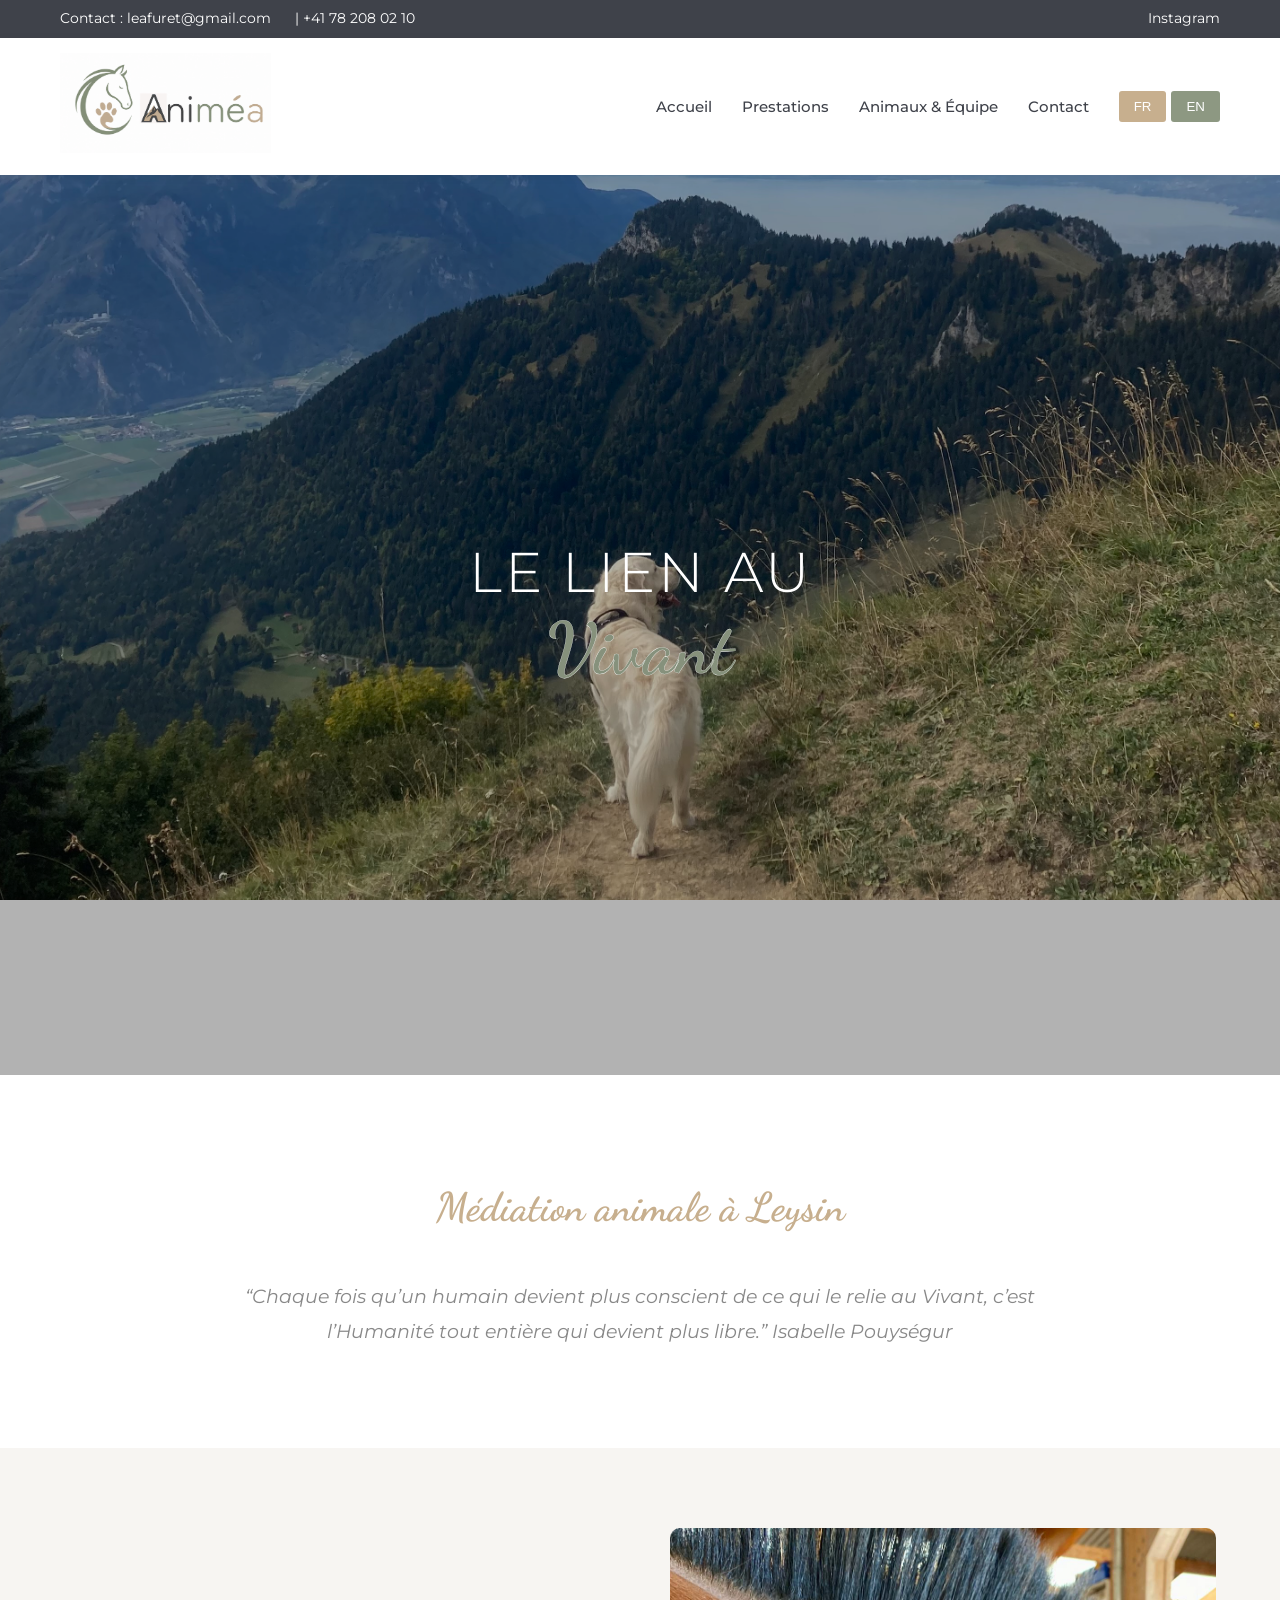
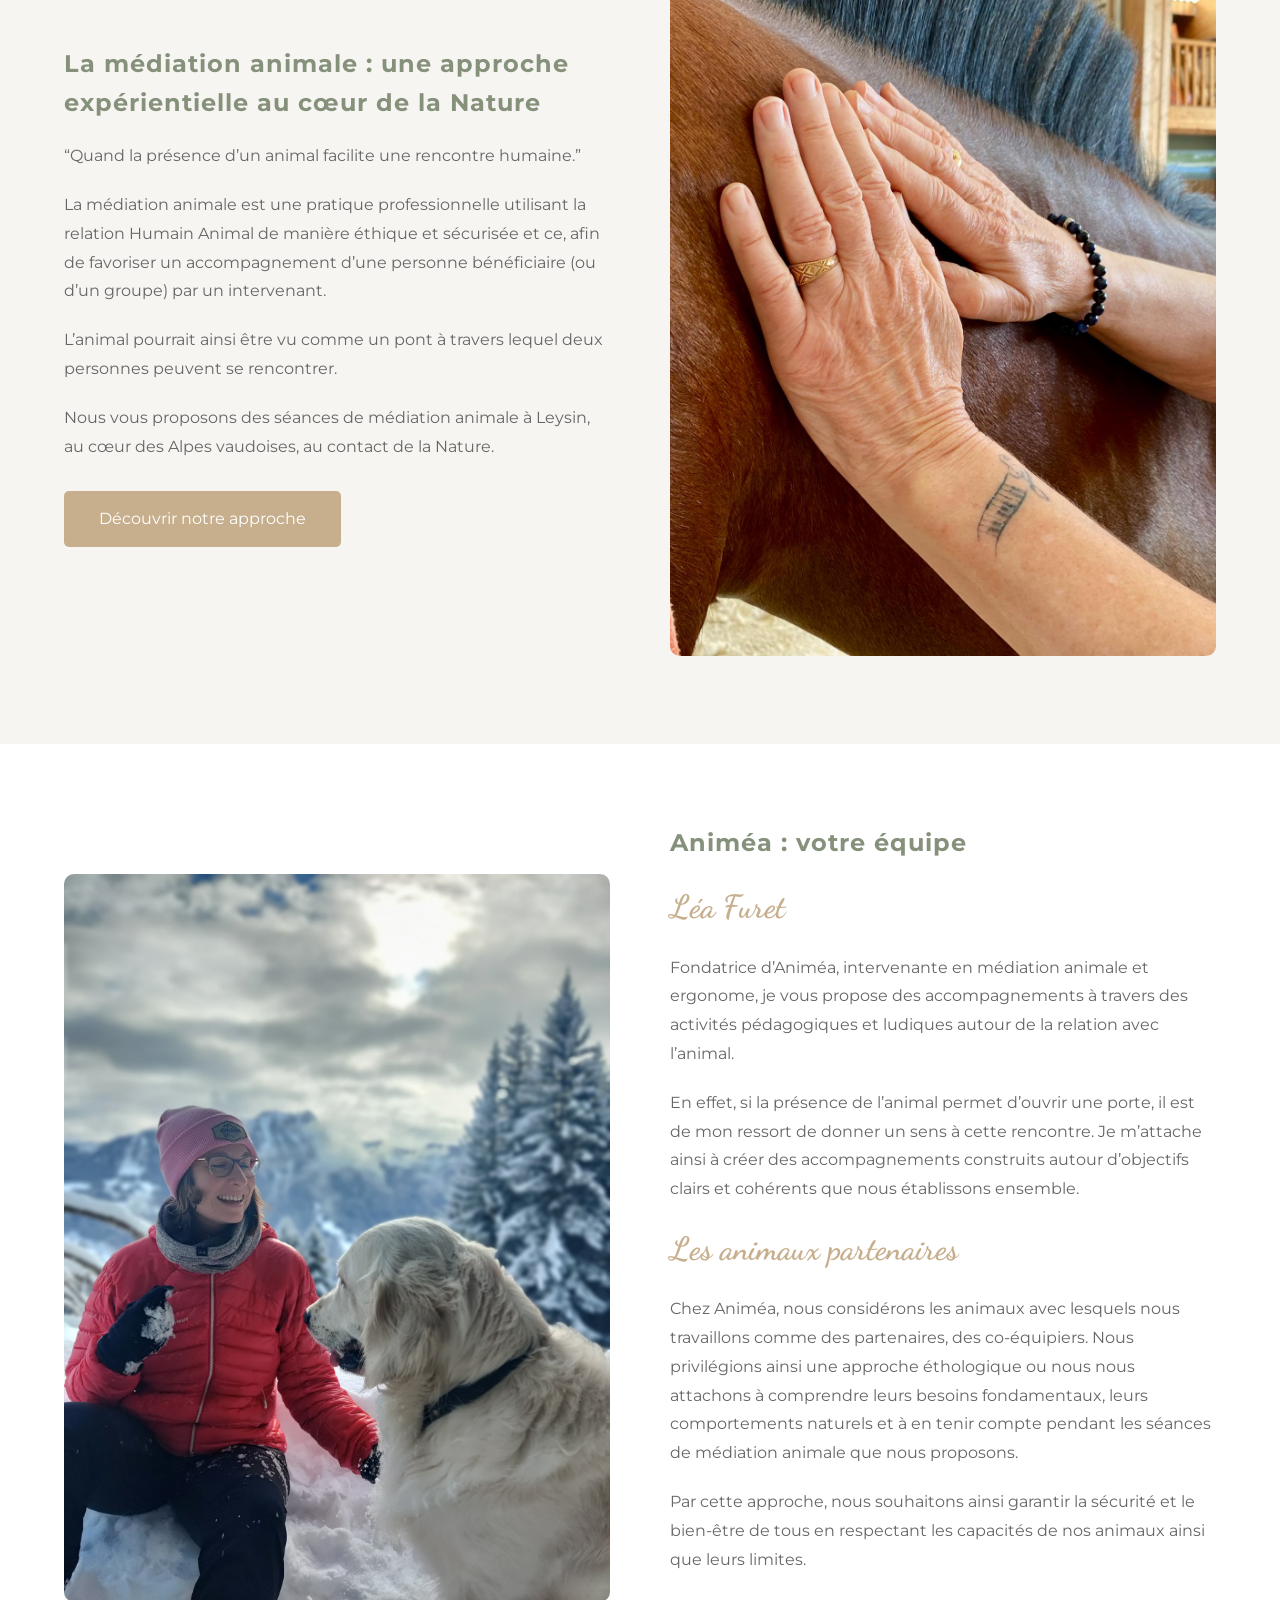
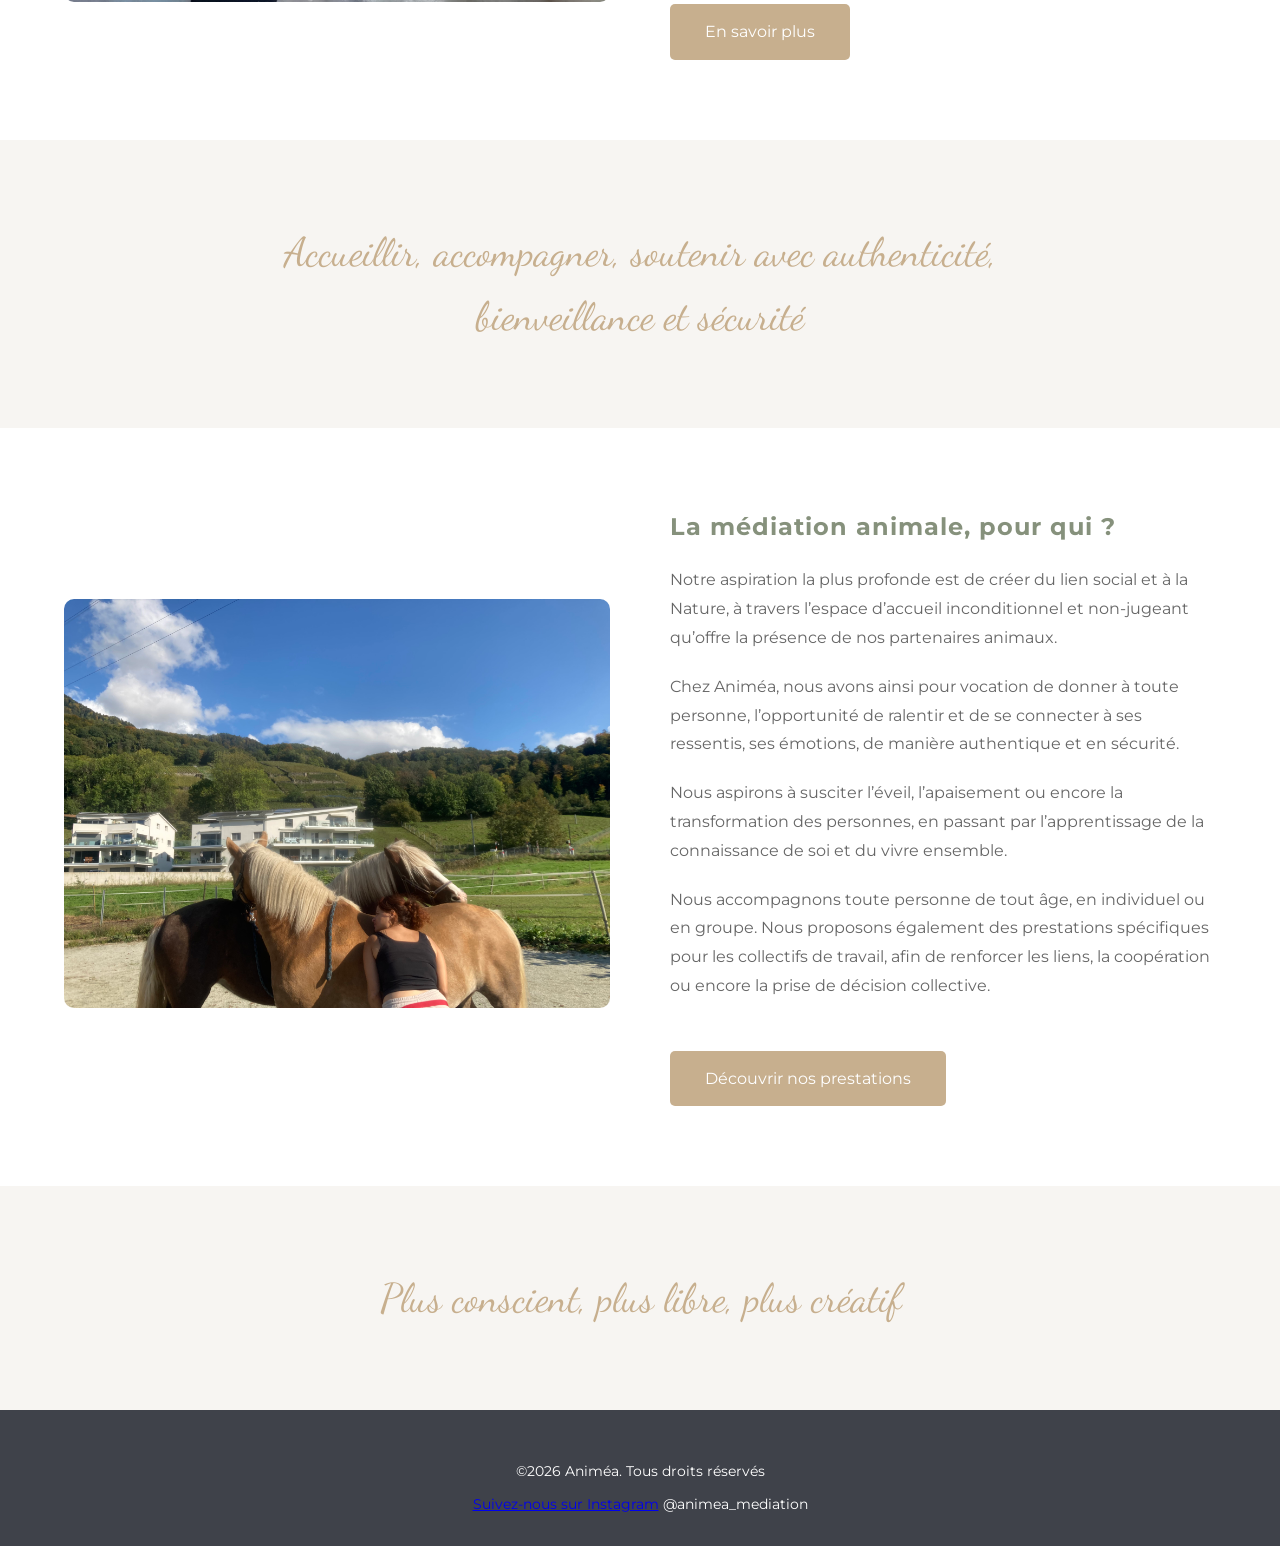
<file: index.html>
<!DOCTYPE html>
<html lang="fr">
<head>
    <meta charset="UTF-8">
    <meta name="viewport" content="width=device-width, initial-scale=1.0">
    <meta name="description" content="Animéa - Médiation animale professionnelle. Accompagnement des personnes à travers la relation avec l'animal.">
    <title>Animéa - Médiation Animale | Accueil</title>
    <link rel="stylesheet" href="css/style.css">
</head>
<body>
    <!-- Top Contact Bar -->
    <div class="top-bar">
        <div class="container">
            <div>
                <span>Contact : <a href="mailto:leafuret@gmail.com">leafuret@gmail.com</a></span>
                <span> | <a href="tel:+41782080210">+41 78 208 02 10</a></span>
            </div>
            <div class="social-links">
                <a href="https://instagram.com/animea_mediation" target="_blank">Instagram</a>
            </div>
        </div>
    </div>

    <!-- Header -->
    <header>
        <div class="header-container">
            <div class="logo">
                <a href="index.html"><img src="Animea-Logo.png" alt="Animéa", scale=1.5></a>            </div>
            <nav>
                <button class="mobile-menu-toggle" aria-label="Toggle menu">
                    <span></span>
                    <span></span>
                    <span></span>
                </button>
                <ul class="nav-menu">
                    <li><a href="index.html" data-i18n="nav.home">Accueil</a></li>
                    <li><a href="services.html" data-i18n="nav.services">Prestations</a></li>
                    <li><a href="team.html" data-i18n="nav.team">Animaux & Équipe</a></li>
                    <li><a href="contact.html" data-i18n="nav.contact">Contact</a></li>
                </ul>
                <div class="lang-toggle">
                    <button class="lang-btn active" data-lang="fr">FR</button>
                    <button class="lang-btn" data-lang="en">EN</button>
                </div>
            </nav>
        </div>
    </header>


    <!-- Hero Section -->
    <section class="hero" style="background-image: url('vinceleman.jpeg');">
        <div class="hero-content">
            <h1>LE LIEN AU <span style="color: #86917c; -webkit-text-stroke: 0.3px white; font-size: 4.5rem;">Vivant</span></h1>
        </div>
    </section>

    <!-- Intro Section -->
    <section style="padding: 100px 5%; background: white; text-align: center;">
        <h2 style="font-family: 'Dancing Script', cursive; font-size: 2.5rem; color: #c7af8e; margin-bottom: 40px;">Médiation animale à Leysin</h2>
        <p style="font-style: italic; color: #888; max-width: 800px; margin: 0 auto; font-size: 1.2rem; line-height: 1.8;">“Chaque fois qu’un humain devient plus conscient de ce qui le relie au Vivant, c’est l’Humanité tout entière qui devient plus libre.” Isabelle Pouységur</p>
    </section>

    <!-- About Section with Image -->
    <section style="padding: 80px 5%; background: #f7f5f2;">
        <div style="max-width: 1200px; margin: 0 auto; display: grid; grid-template-columns: 1fr 1fr; gap: 60px; align-items: center;">
            <div>
                <h2 style="color: #86917c; font-size: 1.5rem; margin-bottom: 20px; letter-spacing: 1px;">La médiation animale : une approche expérientielle au cœur de la Nature</h2>
                <p style="color: #666; line-height: 1.8; margin-bottom: 20px;">“Quand la présence d’un animal facilite une rencontre humaine.”</p>
                <p style="color: #666; line-height: 1.8; margin-bottom: 20px;">La médiation animale est une pratique professionnelle utilisant la relation Humain Animal de manière éthique et sécurisée et ce, afin de favoriser un accompagnement d’une personne bénéficiaire (ou d’un groupe) par un intervenant.</p>
                <p style="color: #666; line-height: 1.8; margin-bottom: 20px;">L’animal pourrait ainsi être vu comme un pont à travers lequel deux personnes peuvent se rencontrer.</p>
                <p style="color: #666; line-height: 1.8;">Nous vous proposons des séances de médiation animale à Leysin, au cœur des Alpes vaudoises, au contact de la Nature.</p>
                <a href="services.html" style="display: inline-block; margin-top: 30px; background: #c7af8e; color: white; padding: 15px 35px; text-decoration: none; border-radius: 5px;">Découvrir notre approche</a>
            </div>
            <div>
                <img src="horse.jpeg" alt="Médiation animale" style="width: 100%; border-radius: 10px;">
            </div>
        </div>
    </section>

    <!-- Team Section -->
    <section style="padding: 80px 5%; background: white;">
        <div style="max-width: 1200px; margin: 0 auto; display: grid; grid-template-columns: 1fr 1fr; gap: 60px; align-items: center;">
            <div>
                <img src="leavince.jpeg" alt="Léa Furet" style="width: 100%; border-radius: 10px;">
            </div>
            <div>
                <h2 style="color: #86917c; font-size: 1.5rem; margin-bottom: 20px; letter-spacing: 1px;">Animéa : votre équipe</h2>
                <h3 style="font-family: 'Dancing Script', cursive; font-size: 2rem; color: #c7af8e; margin-bottom: 20px;">Léa Furet</h3>
                <p style="color: #666; line-height: 1.8; margin-bottom: 20px;">Fondatrice d’Animéa, intervenante en médiation animale et ergonome, je vous propose des accompagnements à travers des activités pédagogiques et ludiques autour de la relation avec l’animal.</p>
                <p style="color: #666; line-height: 1.8; margin-bottom: 20px;">En effet, si la présence de l’animal permet d’ouvrir une porte, il est de mon ressort de donner un sens à cette rencontre. Je m’attache ainsi à créer des accompagnements construits autour d’objectifs clairs et cohérents que nous établissons ensemble.</p>
                <h3 style="font-family: 'Dancing Script', cursive; font-size: 2rem; color: #c7af8e; margin-bottom: 20px;">Les animaux partenaires</h3>
                <p style="color: #666; line-height: 1.8; margin-bottom: 20px;">Chez Animéa, nous considérons les animaux avec lesquels nous travaillons comme des partenaires, des co-équipiers. Nous privilégions ainsi une approche éthologique ou nous nous attachons à comprendre leurs besoins fondamentaux, leurs comportements naturels et à en tenir compte pendant les séances de médiation animale que nous proposons.</p>
                <p style="color: #666; line-height: 1.8;">Par cette approche, nous souhaitons ainsi garantir la sécurité et le bien-être de tous en respectant les capacités de nos animaux ainsi que leurs limites.</p>
                <a href="team.html" style="display: inline-block; margin-top: 30px; background: #c7af8e; color: white; padding: 15px 35px; text-decoration: none; border-radius: 5px;">En savoir plus</a>
            </div>
        </div>
    </section>

    <!-- Quote Section -->
    <section style="padding: 80px 5%; background: #f7f5f2; text-align: center;">
        <p style="font-family: 'Dancing Script', cursive; font-size: 2.5rem; color: #c7af8e; max-width: 900px; margin: 0 auto;">Accueillir, accompagner, soutenir avec authenticité, bienveillance et sécurité</p>
    </section>

    <!-- Enterprise Section -->
    <section style="padding: 80px 5%; background: white;">
        <div style="max-width: 1200px; margin: 0 auto; display: grid; grid-template-columns: 1fr 1fr; gap: 60px; align-items: center;">
            <div>
                <img src="horse2.jpeg" alt="Entreprise" style="width: 100%; border-radius: 10px;">
            </div>
            <div>
                <h2 style="color: #86917c; font-size: 1.5rem; margin-bottom: 20px; letter-spacing: 1px;">La médiation animale, pour qui ?</h2>
                <p style="color: #666; line-height: 1.8; margin-bottom: 20px;">Notre aspiration la plus profonde est de créer du lien social et à la Nature, à travers l’espace d’accueil inconditionnel et non-jugeant qu’offre la présence de nos partenaires animaux.</p>
                <p style="color: #666; line-height: 1.8; margin-bottom: 20px;">Chez Animéa, nous avons ainsi pour vocation de donner à toute personne, l’opportunité de ralentir et de se connecter à ses ressentis, ses émotions, de manière authentique et en sécurité.</p>
                <p style="color: #666; line-height: 1.8; margin-bottom: 20px;">Nous aspirons à susciter l’éveil, l’apaisement ou encore la transformation des personnes, en passant par l’apprentissage de la connaissance de soi et du vivre ensemble.</p>
                <p style="color: #666; line-height: 1.8; margin-bottom: 20px;">Nous accompagnons toute personne de tout âge, en individuel ou en groupe. Nous proposons également des prestations spécifiques pour les collectifs de travail, afin de renforcer les liens, la coopération ou encore la prise de décision collective.</p>
                <a href="services.html" style="display: inline-block; margin-top: 30px; background: #c7af8e; color: white; padding: 15px 35px; text-decoration: none; border-radius: 5px;">Découvrir nos prestations</a>
            </div>
        </div>
    </section>

    <!-- Final Quote -->
    <section style="padding: 80px 5%; background: #f7f5f2; text-align: center;">
        <p style="font-family: 'Dancing Script', cursive; font-size: 2.5rem; color: #c7af8e; max-width: 900px; margin: 0 auto;">Plus conscient, plus libre, plus créatif</p>
    </section>

    <footer>
        <p>&copy;2026 Animéa. <span data-i18n="footer.rights">Tous droits réservés</span></p>
        <p><a href="https://instagram.com/animea_mediation" target="_blank" data-i18n="footer.instagram">Suivez-nous sur Instagram</a> @animea_mediation</p>
    </footer>

    <script src="js/main.js"></script>
</body>
</html>
</file>
<file: css/style.css>
/* Animéa - Animal Mediation Website Styles */
/* Redesigned with modern layout inspired by professional equine coaching sites */

/* Import Google Fonts */
@import url('https://fonts.googleapis.com/css2?family=Montserrat:wght@300;400;500;600;700&family=Dancing+Script:wght@400;600;700&display=swap');

/* CSS Variables - Brand Colors */
:root {
    --primary-turquoise: #4FBDBA;
    --sage-green: #8D9882;
    --warm-sand: #C7AF8E;
    --charcoal: #3F424A;
    --soft-white: #F7F5F2;
    --white: #FFFFFF;
    --text-dark: #2C2C2C;
    --gray-light: #F5F5F5;
}

/* Reset & Base Styles */
* {
    margin: 0;
    padding: 0;
    box-sizing: border-box;
}

body {
    font-family: 'Montserrat', sans-serif;
    line-height: 1.6;
    color: var(--text-dark);
    background-color: var(--white);
}

/* Top Contact Bar */
.top-bar {
    background-color: var(--charcoal);
    color: var(--white);
    padding: 8px 0;
    font-size: 0.85rem;
}

.top-bar .container {
    max-width: 1200px;
    margin: 0 auto;
    padding: 0 20px;
    display: flex;
    justify-content: space-between;
    align-items: center;
}

.top-bar a {
    color: var(--white);
    text-decoration: none;
    margin-right: 20px;
}

.top-bar .social-links {
    display: flex;
    gap: 15px;
}

.top-bar .social-links a {
    margin: 0;
}

/* Header & Navigation */
header {
    background-color: var(--white);
    box-shadow: 0 2px 10px rgba(0,0,0,0.05);
    position: sticky;
    top: 0;
    z-index: 1000;
}

.header-container {
    max-width: 1200px;
    margin: 0 auto;
    padding: 15px 20px;
    display: flex;
    justify-content: space-between;
    align-items: center;
}

.logo img {
    height: 100px;
    width: auto;
}

nav {
    display: flex;
    align-items: center;
    gap: 30px;
}

.nav-menu {
    display: flex;
    list-style: none;
    gap: 30px;
    margin: 0;
}

.nav-menu a {
    color: var(--charcoal);
    text-decoration: none;
    font-weight: 500;
    font-size: 0.95rem;
    transition: color 0.3s ease;
    position: relative;
}

.nav-menu a:hover {
    color: var(#c7af8e);
}

.nav-menu a::after {
    content: '';
    position: absolute;
    bottom: -5px;
    left: 0;
    width: 0;
    height: 2px;
    background-color: #c7af8e;
    transition: width 0.3s ease;
}

.nav-menu a:hover::after {
    width: 100%;
}

/* Language Toggle */
.lang-toggle {
    display: flex;
    gap: 5px;
}

.lang-toggle button {
    background: var(--sage-green);
    color: var(--white);
    border: none;
    padding: 8px 15px;
    cursor: pointer;
    font-weight: 500;
    transition: all 0.3s ease;
    border-radius: 3px;
}

.lang-toggle button.active,
.lang-toggle button:hover {
    background-color: #c7af8e;
}

/* Mobile Menu Toggle */
.mobile-menu-toggle {
    display: none;
    background: none;
    border: none;
    flex-direction: column;
    gap: 4px;
    cursor: pointer;
    padding: 5px;
}

.mobile-menu-toggle span {
    display: block;
    width: 25px;
    height: 3px;
    background-color: var(--charcoal);
    transition: all 0.3s ease;
}

/* Hero Section */
.hero {
    position: relative;
    height: 100vh;
    min-height: 600px;
    display: flex;
    align-items: center;
    justify-content: center;
    background-size: cover;
    background-position: center;
    background-attachment: fixed;
}

.hero::before {
    content: '';
    position: absolute;
    top: 0;
    left: 0;
    right: 0;
    bottom: 0;
    background: rgba(0,0,0,0.3);
}

.hero-content {
    position: relative;
    z-index: 1;
    text-align: center;
    color: var(--white);
    max-width: 800px;
    padding: 0 20px;
}

.hero h1 {
    font-size: 3.5rem;
    font-weight: 300;
    letter-spacing: 3px;
    margin-bottom: 20px;
    text-transform: uppercase;
    line-height: 1.2;
}

.hero h1 span {
    display: block;
    color: var(--primary-turquoise);
    font-family: 'Dancing Script', cursive;
    font-size: 4rem;
    font-weight: 700;
    text-transform: none;
    letter-spacing: 1px;
}

.hero p {
    font-size: 1.2rem;
    margin-bottom: 30px;
    font-weight: 300;
}

/* Buttons */
.btn {
    display: inline-block;
    padding: 15px 40px;
    background-color: var(--primary-turquoise);
    color: var(--white);
    text-decoration: none;
    border-radius: 5px;
    font-weight: 600;
    transition: all 0.3s ease;
    border: 2px solid var(--primary-turquoise);
}

.btn:hover {
    background-color: transparent;
    color: var(--primary-turquoise);
    border-color: var(--primary-turquoise);
}

/* Section Styles */
section {
    padding: 80px 0;
}

.container {
    max-width: 1200px;
    margin: 0 auto;
    padding: 0 20px;
}

.section-title {
    text-align: center;
    margin-bottom: 60px;
}

.section-title h2 {
    font-size: 2.5rem;
    color: var(--primary-turquoise);
    font-weight: 300;
    letter-spacing: 2px;
    text-transform: uppercase;
    margin-bottom: 15px;
}

.section-title .script {
    font-family: 'Dancing Script', cursive;
    font-size: 3rem;
    color: var(--warm-sand);
    display: block;
    margin-bottom: 20px;
    font-weight: 600;
}

.section-title p {
    font-size: 1.1rem;
    color: var(--charcoal);
    max-width: 700px;
    margin: 0 auto;
}

.divider {
    width: 100px;
    height: 2px;
    background: var(--primary-turquoise);
    margin: 20px auto;
}

/* Two Column Layout */
.two-column {
    display: grid;
    grid-template-columns: 1fr 1fr;
    gap: 60px;
    align-items: center;
    margin-bottom: 80px;
}

.two-column.reverse {
    direction: rtl;
}

.two-column.reverse > * {
    direction: ltr;
}

.column-image img {
    width: 100%;
    height: 500px;
    object-fit: cover;
    border-radius: 5px;
}

.column-text h3 {
    font-size: 2rem;
    color: var(--primary-turquoise);
    margin-bottom: 20px;
    font-weight: 600;
}

.column-text p {
    font-size: 1.05rem;
    line-height: 1.8;
    margin-bottom: 15px;
    color: var(--charcoal);
}

/* Service Cards */
.services-grid {
    display: grid;
    grid-template-columns: repeat(3, 1fr);
    gap: 30px;
    margin-top: 50px;
}

.service-card {
    background: var(--soft-white);
    padding: 40px 30px;
    border-radius: 5px;
    text-align: center;
    transition: transform 0.3s ease, box-shadow 0.3s ease;
}

.service-card:hover {
    transform: translateY(-10px);
    box-shadow: 0 10px 30px rgba(0,0,0,0.1);
}

.service-card img {
    width: 80px;
    height: 80px;
    object-fit: cover;
    border-radius: 50%;
    margin-bottom: 20px;
}

.service-card h3 {
    font-size: 1.5rem;
    color: var(--charcoal);
    margin-bottom: 15px;
}

.service-card p {
    font-size: 0.95rem;
    color: var(--text-dark);
    line-height: 1.6;
}

/* Team Section */
.team-grid {
    display: grid;
    grid-template-columns: repeat(auto-fit, minmax(280px, 1fr));
    gap: 40px;
    margin-top: 50px;
}

.team-member {
    text-align: center;
}

.team-member img {
    width: 100%;
    height: 350px;
    object-fit: cover;
    border-radius: 5px;
    margin-bottom: 20px;
}

.team-member h3 {
    font-size: 1.5rem;
    color: var(--charcoal);
    margin-bottom: 10px;
}

.team-member .role {
    color: var(--primary-turquoise);
    font-style: italic;
    margin-bottom: 15px;
}

.team-member p {
    font-size: 0.95rem;
    line-height: 1.6;
}

/* Contact Form */
.contact-form {
    max-width: 700px;
    margin: 0 auto;
}

.form-group {
    margin-bottom: 25px;
}

.form-group label {
    display: block;
    margin-bottom: 8px;
    font-weight: 500;
    color: var(--charcoal);
}

.form-group input,
.form-group textarea {
    width: 100%;
    padding: 12px 15px;
    border: 2px solid #e0e0e0;
    border-radius: 5px;
    font-family: 'Montserrat', sans-serif;
    font-size: 1rem;
    transition: border-color 0.3s ease;
}

.form-group input:focus,
.form-group textarea:focus {
    outline: none;
    border-color: var(--primary-turquoise);
}

.form-group textarea {
    min-height: 150px;
    resize: vertical;
}

button[type="submit"] {
    background: var(--primary-turquoise);
    color: var(--white);
    border: 2px solid var(--primary-turquoise);
    padding: 15px 50px;
    font-size: 1rem;
    font-weight: 600;
    border-radius: 5px;
    cursor: pointer;
    transition: all 0.3s ease;
}

button[type="submit"]:hover {
    background: transparent;
    color: var(--primary-turquoise);
}

/* Contact Info */
.contact-info {
    display: grid;
    grid-template-columns: repeat(3, 1fr);
    gap: 30px;
    margin-bottom: 60px;
}

.contact-item {
    text-align: center;
    padding: 30px 20px;
    background: var(--gray-light);
    border-radius: 5px;
}

.contact-item h3 {
    color: var(--primary-turquoise);
    margin-bottom: 10px;
    font-size: 1.2rem;
}

.contact-item a {
    color: var(--charcoal);
    text-decoration: none;
}

/* Footer */
footer {
    background-color: var(--charcoal);
    color: var(--white);
    padding: 40px 0 20px;
    text-align: center;
}

.footer-content {
    max-width: 1200px;
    margin: 0 auto;
    padding: 0 20px;
}

.footer-social {
    margin: 20px 0;
}

.footer-social a {
    color: var(--white);
    font-size: 1.5rem;
    margin: 0 15px;
    transition: color 0.3s ease;
}

.footer-social a:hover {
    color: var(--primary-turquoise);
}

footer p {
    margin: 10px 0;
    font-size: 0.9rem;
}

/* Responsive Design */
@media (max-width: 768px) {
    .mobile-menu-toggle {
        display: flex;
    }
    
    .nav-menu {
        position: absolute;
        top: 100%;
        left: 0;
        right: 0;
        background: var(--white);
        flex-direction: column;
        padding: 20px;
        box-shadow: 0 5px 10px rgba(0,0,0,0.1);
        display: none;
    }
    
    .nav-menu.active {
        display: flex;
    }
    
    .nav-menu li {
        margin: 10px 0;
    }
    
    .hero h1 {
        font-size: 2rem;
    }
    
    .hero h1 span {
        font-size: 2.5rem;
    }
    
    .two-column {
        grid-template-columns: 1fr;
        gap: 30px;
    }
    
    .services-grid {
        grid-template-columns: 1fr;
    }
    
    .contact-info {
        grid-template-columns: 1fr;
    }
    
    .top-bar .container {
        flex-direction: column;
        gap: 10px;
    }
}
</file>
